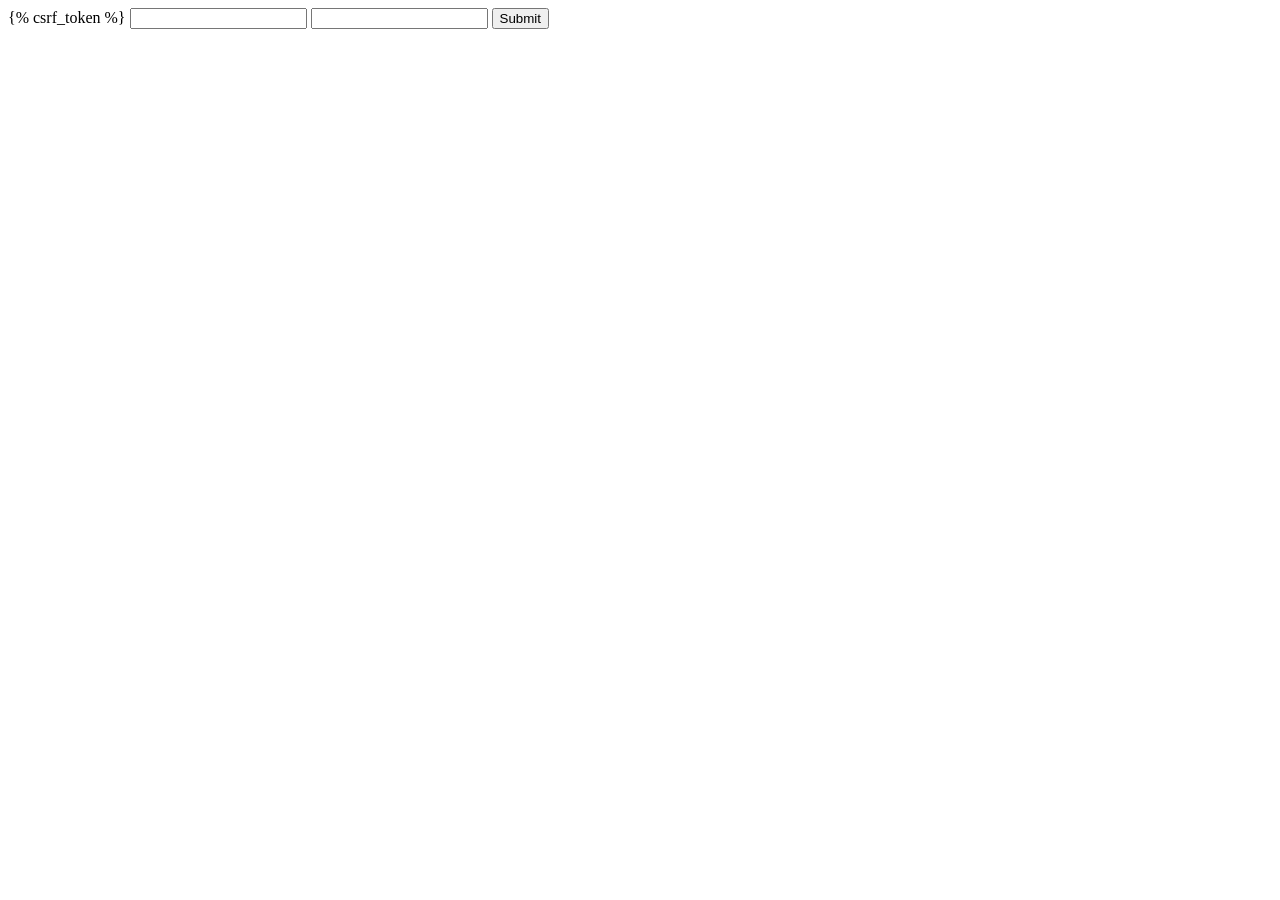
<file: webbs/auth_demo/templates/login.html>
<!DOCTYPE html>
<html lang="en">
<head>
    <meta charset="UTF-8">
    <title>Title</title>
</head>
<body>

<form action="" method="post">
    {% csrf_token %}
    <input type="text" name="username">
    <input type="password" name="password">
    <input type="submit">
</form>
</body>
</html>
</file>
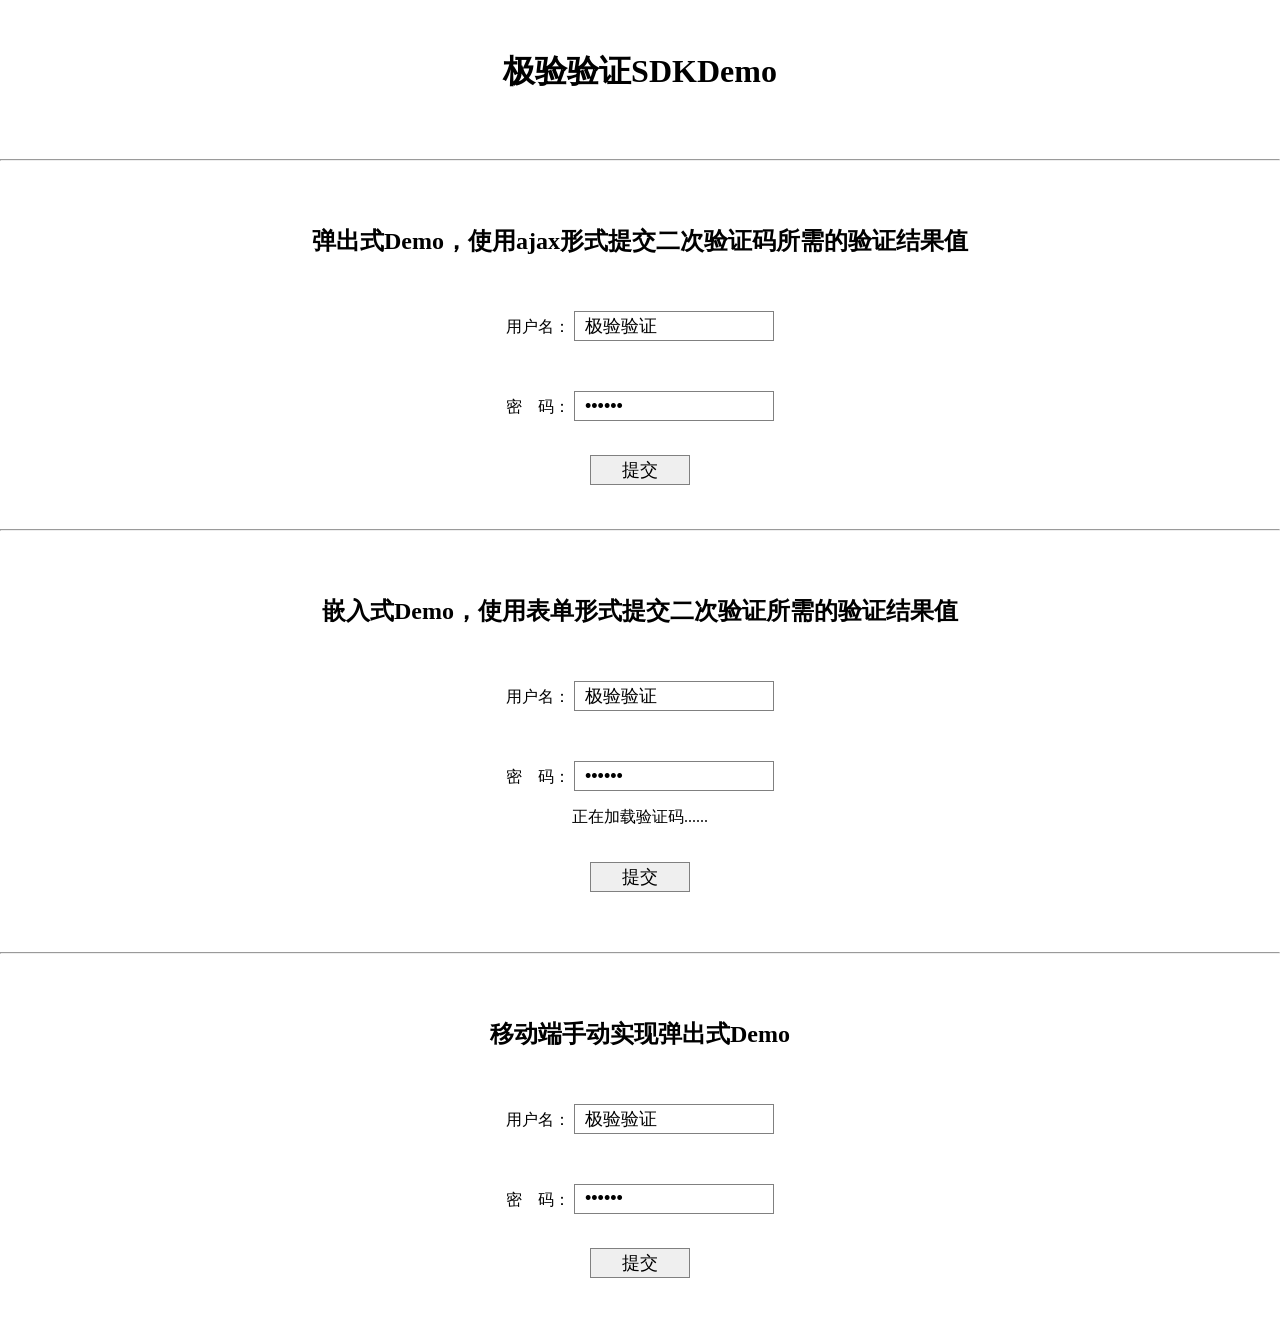
<file: webbs/ji_yan第三方验证/demo/flask_demo/templates/old_login.html>
<html>
<head>
	<meta http-equiv="Content-Type" content="text/html;charset=UTF-8">
	<title>极验行为式验证 Flask 类网站安装测试页面</title>
 <style>
        body {
            margin: 50px 0;
            text-align: center;
        }
        .inp {
            border: 1px solid gray;
            padding: 0 10px;
            width: 200px;
            height: 30px;
            font-size: 18px;
        }
        .btn {
            border: 1px solid gray;
            width: 100px;
            height: 30px;
            font-size: 18px;
            cursor: pointer;
        }
        #embed-captcha {
            width: 300px;
            margin: 0 auto;
        }
        .show {
            display: block;
        }
        .hide {
            display: none;
        }
        #notice {
            color: red;
        }
    </style>
</head>
<body>
<h1>极验验证SDKDemo</h1>
<br><br>
<hr>
<br><br>
<div class="popup">
    <h2>弹出式Demo，使用ajax形式提交二次验证码所需的验证结果值</h2>
    <br>
    <p>
        <labe>用户名：</labe>
        <input class="inp" type="text" value="极验验证">
    </p>
    <br>
    <p>
        <label>密&nbsp;&nbsp;&nbsp;&nbsp;码：</label>
        <input class="inp" type="password" value="123456">
    </p>

    <br>
    <input class="btn" id="popup-submit" type="submit" value="提交">

    <div id="popup-captcha"></div>
</div>

<!-- 为使用方便，直接使用jquery.js库 -->
<script src="http://libs.baidu.com/jquery/1.9.0/jquery.js"></script>
<!-- 引入封装了failback的接口--initGeetest -->
<script src="http://static.geetest.com/static/tools/gt.js"></script>

<script>
    var handlerPopup = function (captchaObj) {
        $("#popup-submit").click(function () {
            var validate = captchaObj.getValidate();
            if (!validate) {
                alert('请先完成验证！');
                return;
            }
            $.ajax({
                url: "/ajax_validate", // 进行二次验证
                type: "post",
                dataType: "json",
                data: {
                    // 二次验证所需的三个值
                    geetest_challenge: validate.geetest_challenge,
                    geetest_validate: validate.geetest_validate,
                    geetest_seccode: validate.geetest_seccode
                },
                success: function (data) {
                    if (data && (data.status === "success")) {
                        $(document.body).html('<h1>登录成功</h1>');
                    } else {
                        $(document.body).html('<h1>登录失败</h1>');
                    }
                }
            });
        });
        // 弹出式需要绑定触发验证码弹出按钮
        captchaObj.bindOn("#popup-submit");
        // 将验证码加到id为captcha的元素里
        captchaObj.appendTo("#popup-captcha");
        // 更多接口参考：http://www.geetest.com/install/sections/idx-client-sdk.html
    };
    $.ajax({
        // 获取id，challenge，success（是否启用failback）
        url: "/pc-geetest/register?t=" + (new Date()).getTime(), // 加随机数防止缓存
        type: "get",
        dataType: "json",
        success: function (data) {
            // 使用initGeetest接口
            // 参数1：配置参数
            // 参数2：回调，回调的第一个参数验证码对象，之后可以使用它做appendTo之类的事件
            initGeetest({
                gt: data.gt,
                challenge: data.challenge,
                product: "popup", // 产品形式，包括：float，embed，popup。注意只对PC版验证码有效
                offline: !data.success // 表示用户后台检测极验服务器是否宕机，一般不需要关注
            }, handlerPopup);
        }
    });
</script>
<br><br>
<hr>
<br><br>
<form class="popup" action="/validate" method="post">
    <h2>嵌入式Demo，使用表单形式提交二次验证所需的验证结果值</h2>
    <br>
    <p>
        <label for="user">用户名：</label>
        <input class="inp" id="user" type="text" value="极验验证">
    </p>
    <br>
    <p>
        <label for="password">密&nbsp;&nbsp;&nbsp;&nbsp;码：</label>
        <input class="inp" id="password" type="password" value="123456">
    </p>

    <div id="embed-captcha"></div>
    <p id="wait" class="show">正在加载验证码......</p>
    <p id="notice" class="hide">请先拖动验证码到相应位置</p>

    <br>
    <input class="btn" id="embed-submit" type="submit" value="提交">

</form>

<script>
    var handlerEmbed = function (captchaObj) {
        $("#embed-submit").click(function (e) {
            var validate = captchaObj.getValidate();
            if (!validate) {
                $("#notice")[0].className = "show";
                setTimeout(function () {
                    $("#notice")[0].className = "hide";
                }, 2000);
                e.preventDefault();
            }
        });
        // 将验证码加到id为captcha的元素里
        captchaObj.appendTo("#embed-captcha");
        captchaObj.onReady(function () {
            $("#wait")[0].className = "hide";
        });
        // 更多接口参考：http://www.geetest.com/install/sections/idx-client-sdk.html
    };
    $.ajax({
        // 获取id，challenge，success（是否启用failback）
        url: "/pc-geetest/register?t=" + (new Date()).getTime(), // 加随机数防止缓存
        type: "get",
        dataType: "json",
        success: function (data) {
            // 使用initGeetest接口
            // 参数1：配置参数
            // 参数2：回调，回调的第一个参数验证码对象，之后可以使用它做appendTo之类的事件
            initGeetest({
                gt: data.gt,
                challenge: data.challenge,
                product: "embed", // 产品形式，包括：float，embed，popup。注意只对PC版验证码有效
                offline: !data.success // 表示用户后台检测极验服务器是否宕机，一般不需要关注
            }, handlerEmbed);
        }
    });
</script>
<br><br>
<hr>
<br><br>
<div class="popup-mobile">
    <h2>移动端手动实现弹出式Demo</h2>
    <br>
    <p>
        <labe for="username3">用户名：</labe>
        <input id="username3" class="inp" type="text" value="极验验证">
    </p>
    <br>
    <p>
        <label for="password3">密&nbsp;&nbsp;&nbsp;&nbsp;码：</label>
        <input id="password3" class="inp" type="password" value="123456">
    </p>
    <br>
    <input class="btn" id="popup-submit-mobile" type="submit" value="提交">
    <div id="mask"></div>
    <div id="popup-captcha-mobile"></div>
</div>

<script>
    $("#mask").click(function () {
        $("#mask, #popup-captcha-mobile").hide();
    });
    $("#popup-submit-mobile").click(function () {
        $("#mask, #popup-captcha-mobile").show();
    });
    var handlerPopupMobile = function (captchaObj) {
        // 将验证码加到id为captcha的元素里
        captchaObj.appendTo("#popup-captcha-mobile");
        //拖动验证成功后两秒(可自行设置时间)自动发生跳转等行为
        captchaObj.onSuccess(function () {
            var validate = captchaObj.getValidate();
            $.ajax({
                url: "/mobile-geetest/validate", // 进行二次验证
                type: "post",
                dataType: "json",
                data: {
                    // 二次验证所需的三个值
                    username: $('#username3').val(),
                    password: $('#password3').val(),
                    geetest_challenge: validate.geetest_challenge,
                    geetest_validate: validate.geetest_validate,
                    geetest_seccode: validate.geetest_seccode
                },
                success: function (data) {
                    if (data && (data.status === "success")) {
                        $(document.body).html('<h1>登录成功</h1>');
                    } else {
                        $(document.body).html('<h1>登录失败</h1>');
                    }
                }
            });
        });
        // 更多接口参考：http://www.geetest.com/install/sections/idx-client-sdk.html
    };
    $.ajax({
        // 获取id，challenge，success（是否启用failback）
        url: "/mobile-geetest/register?t=" + (new Date()).getTime(), // 加随机数防止缓存
        type: "get",
        dataType: "json",
        success: function (data) {
            // 使用initGeetest接口
            // 参数1：配置参数
            // 参数2：回调，回调的第一个参数验证码对象，之后可以使用它做appendTo之类的事件
            initGeetest({
                gt: data.gt,
                challenge: data.challenge,
                offline: !data.success // 表示用户后台检测极验服务器是否宕机，一般不需要关注
                // 更多配置参数请参见：http://www.geetest.com/install/sections/idx-client-sdk.html#config
            }, handlerPopupMobile);
        }
    });
</script>
</body>
</html>
</file>
